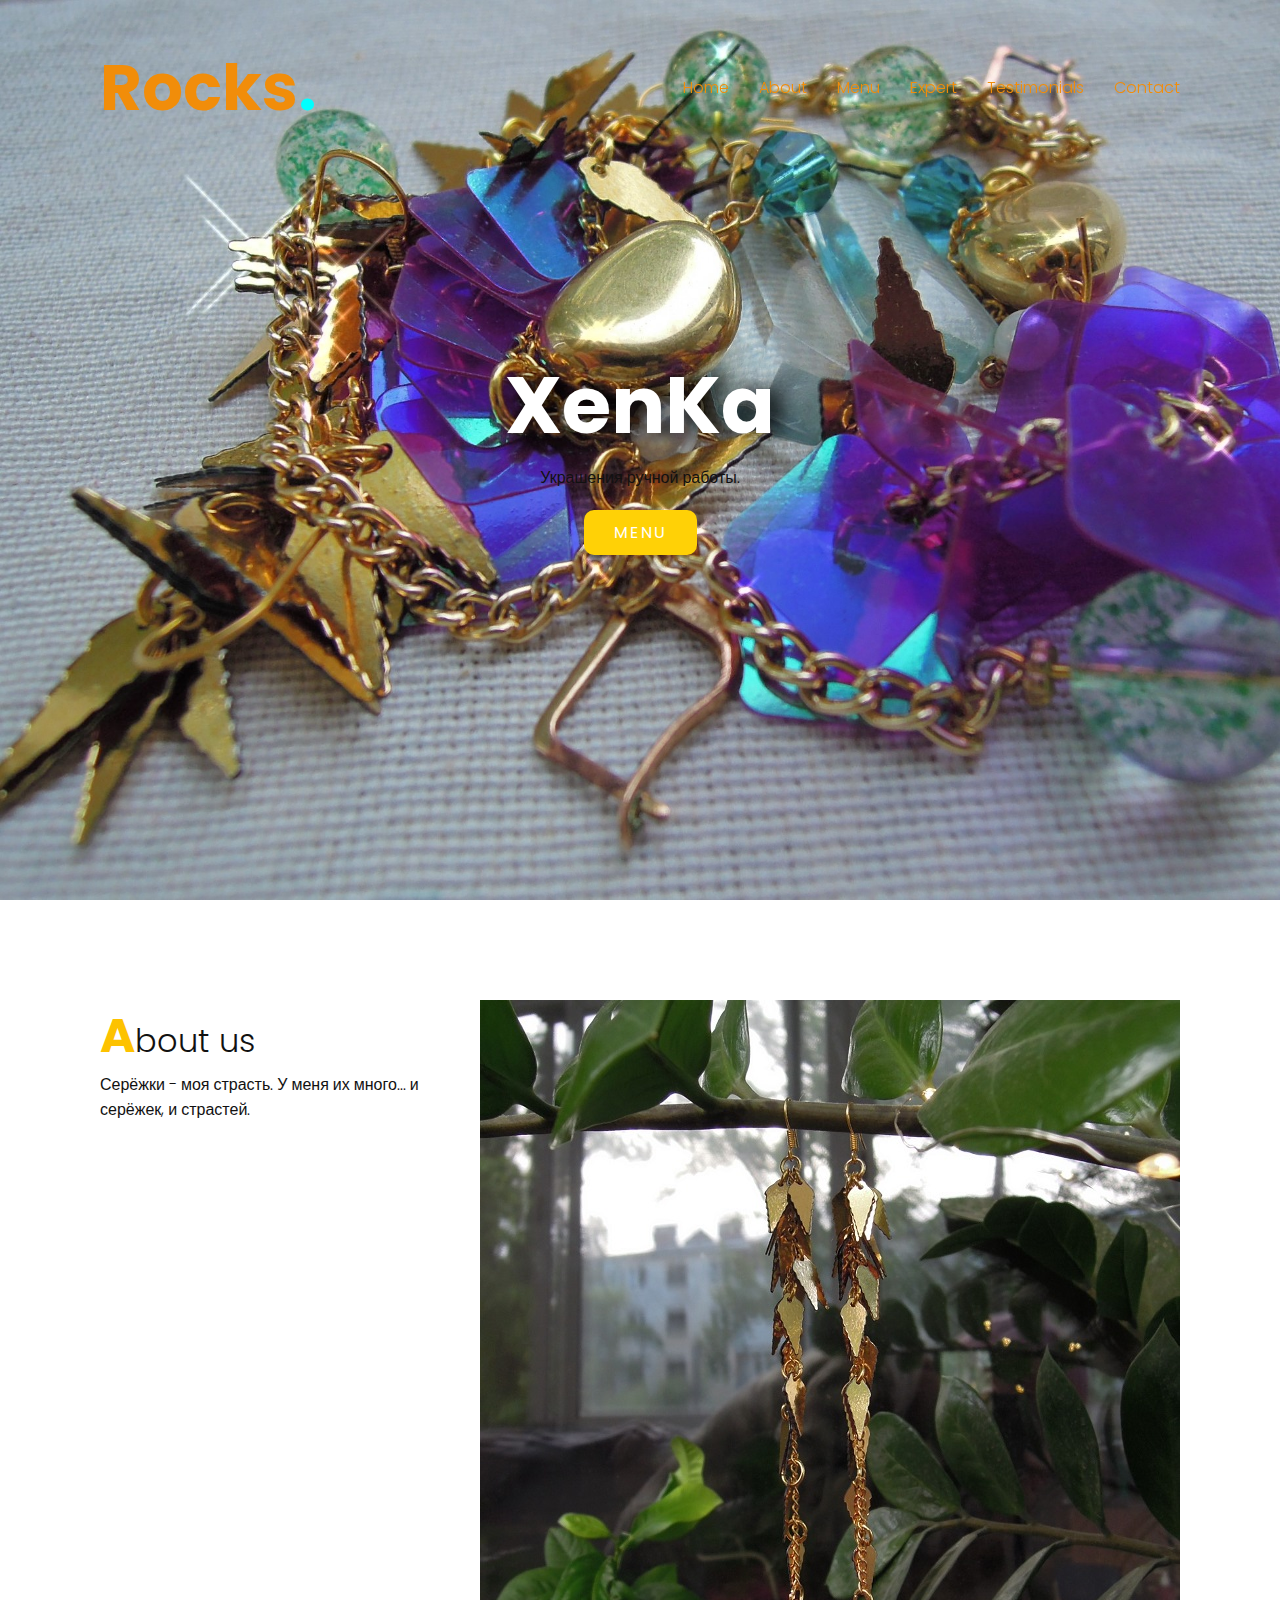
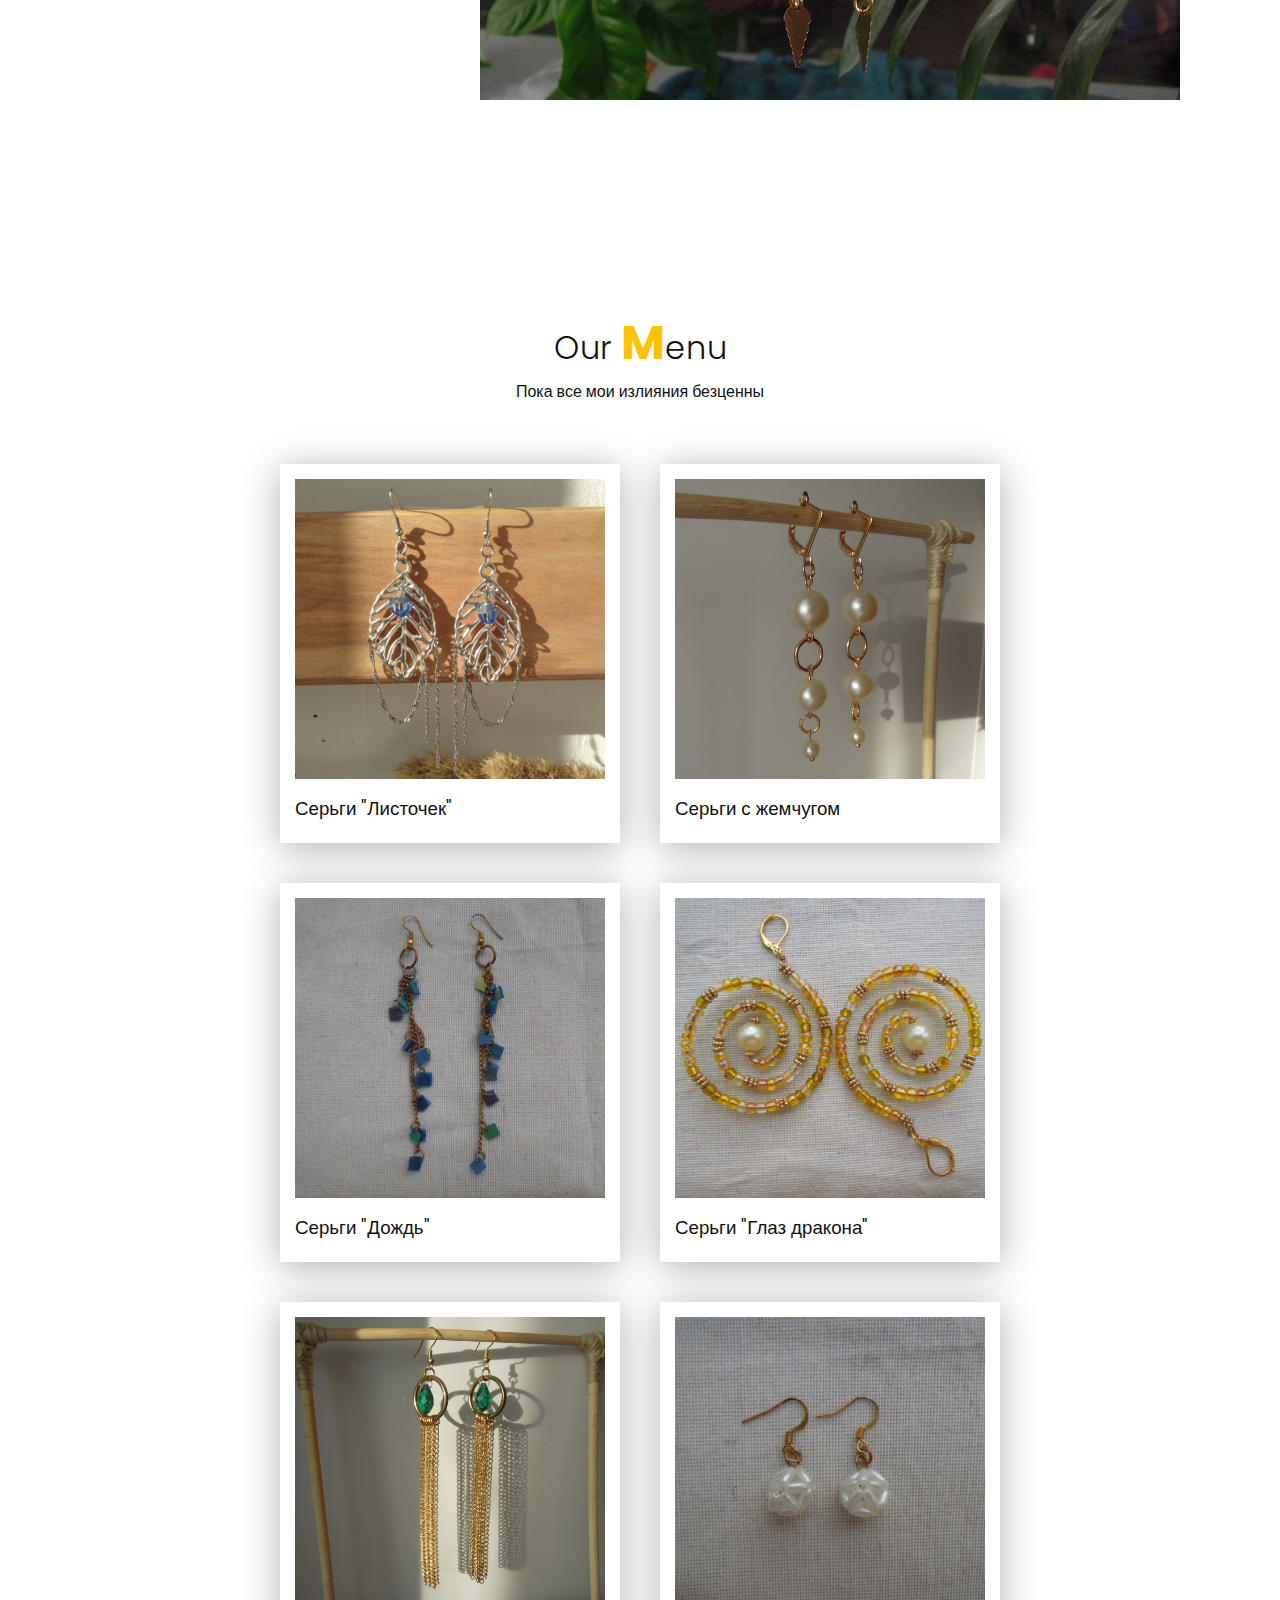
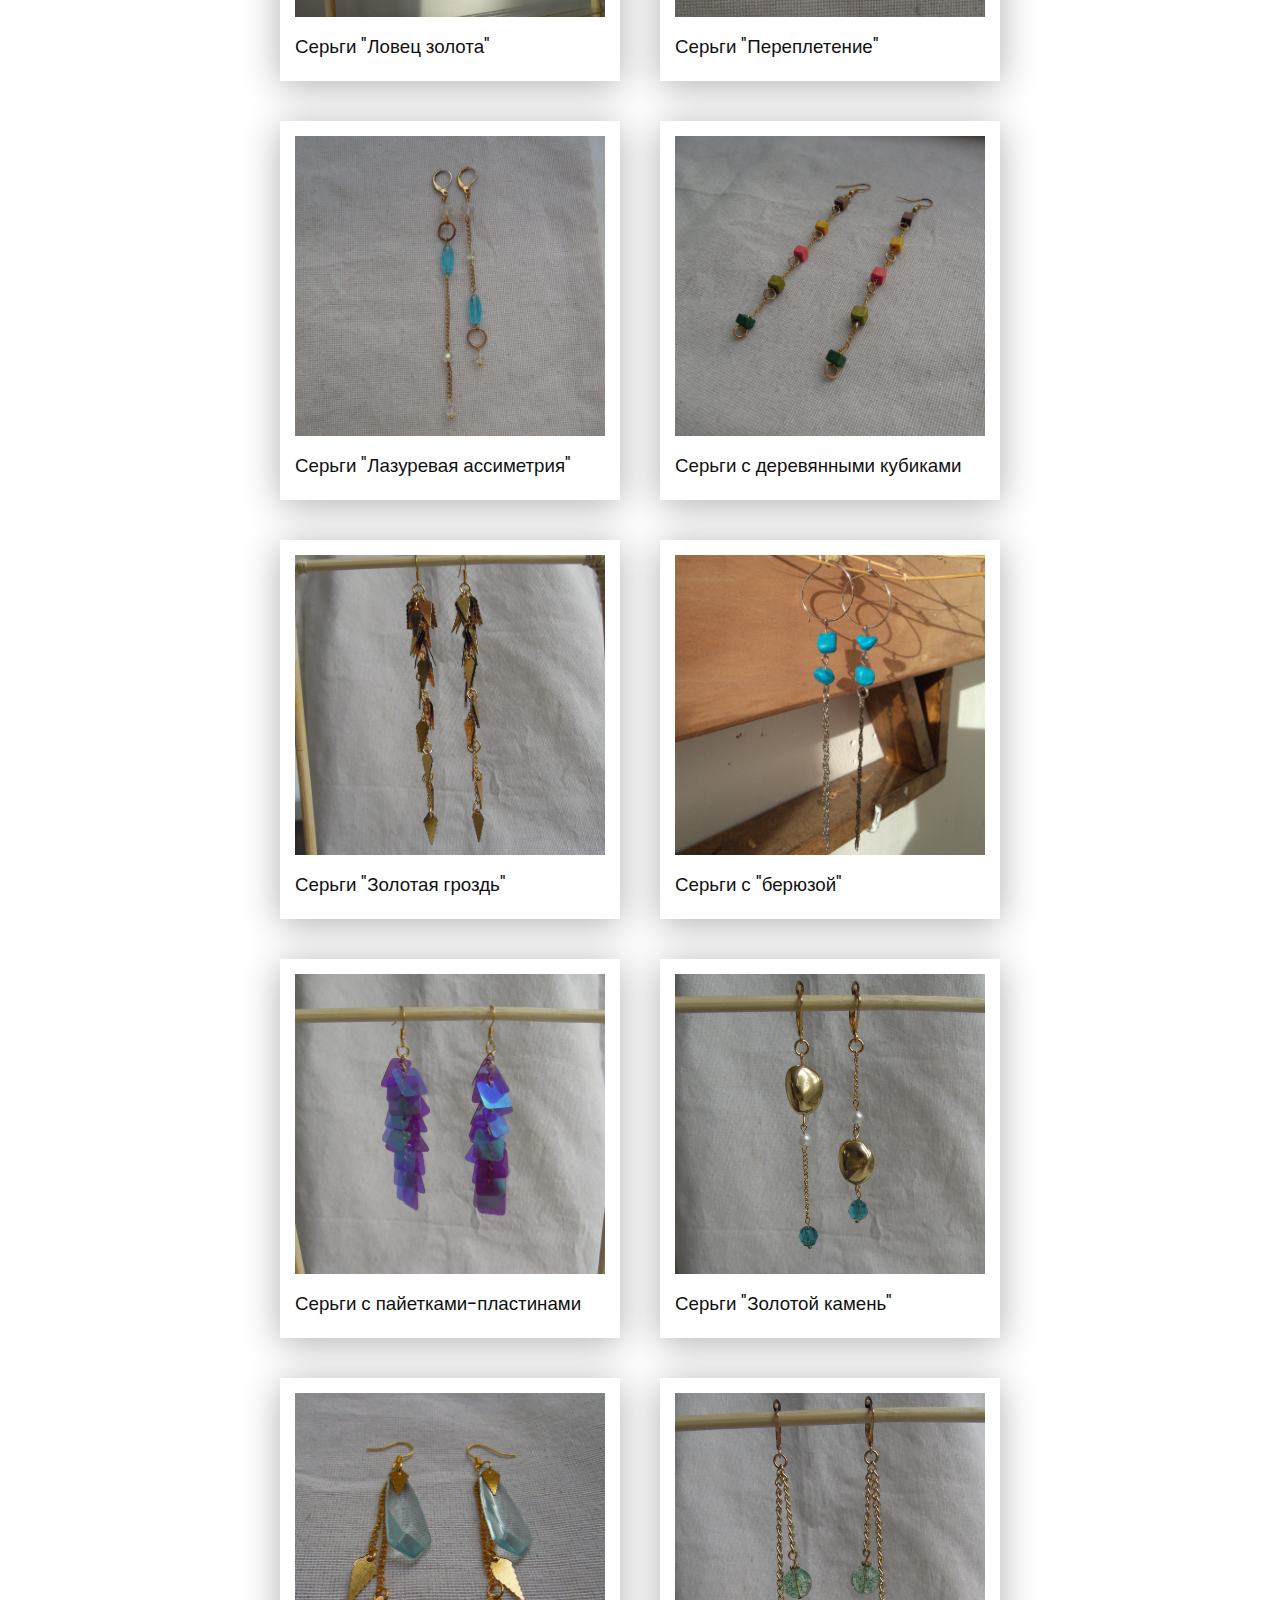
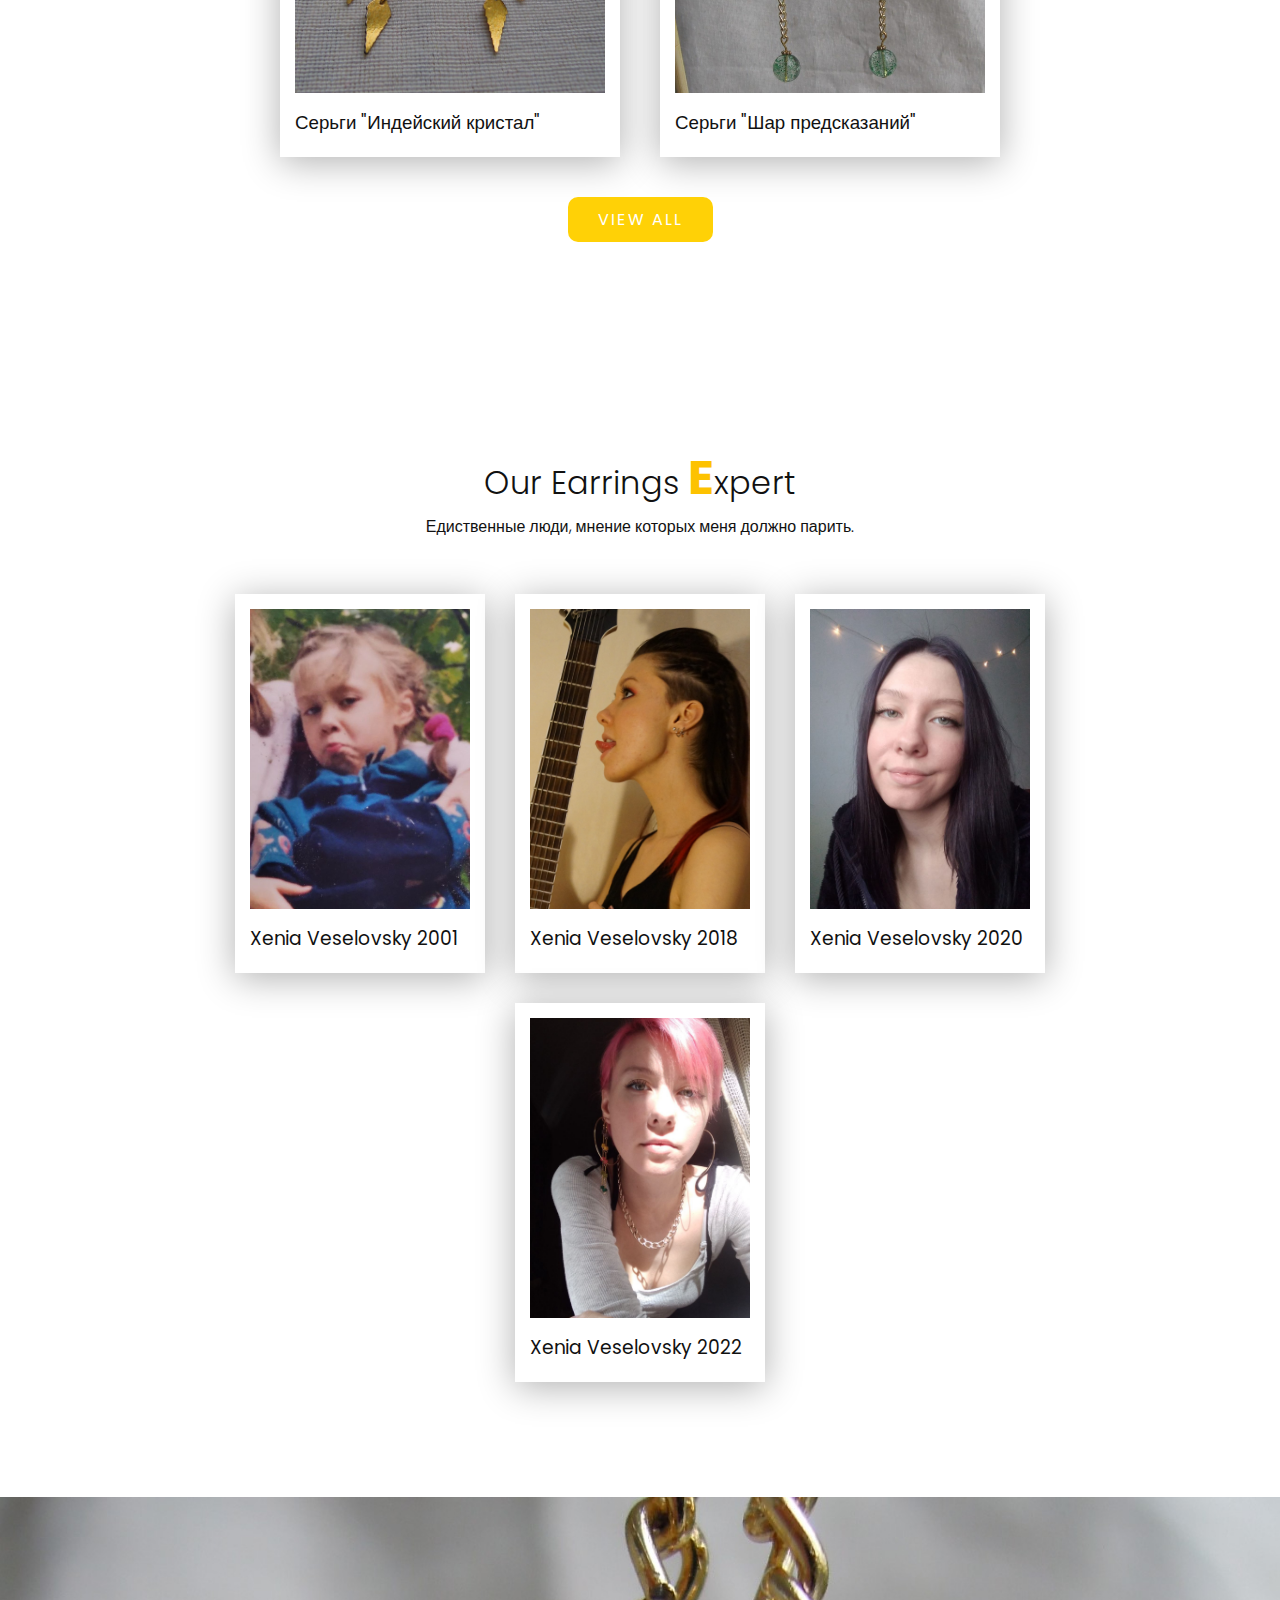
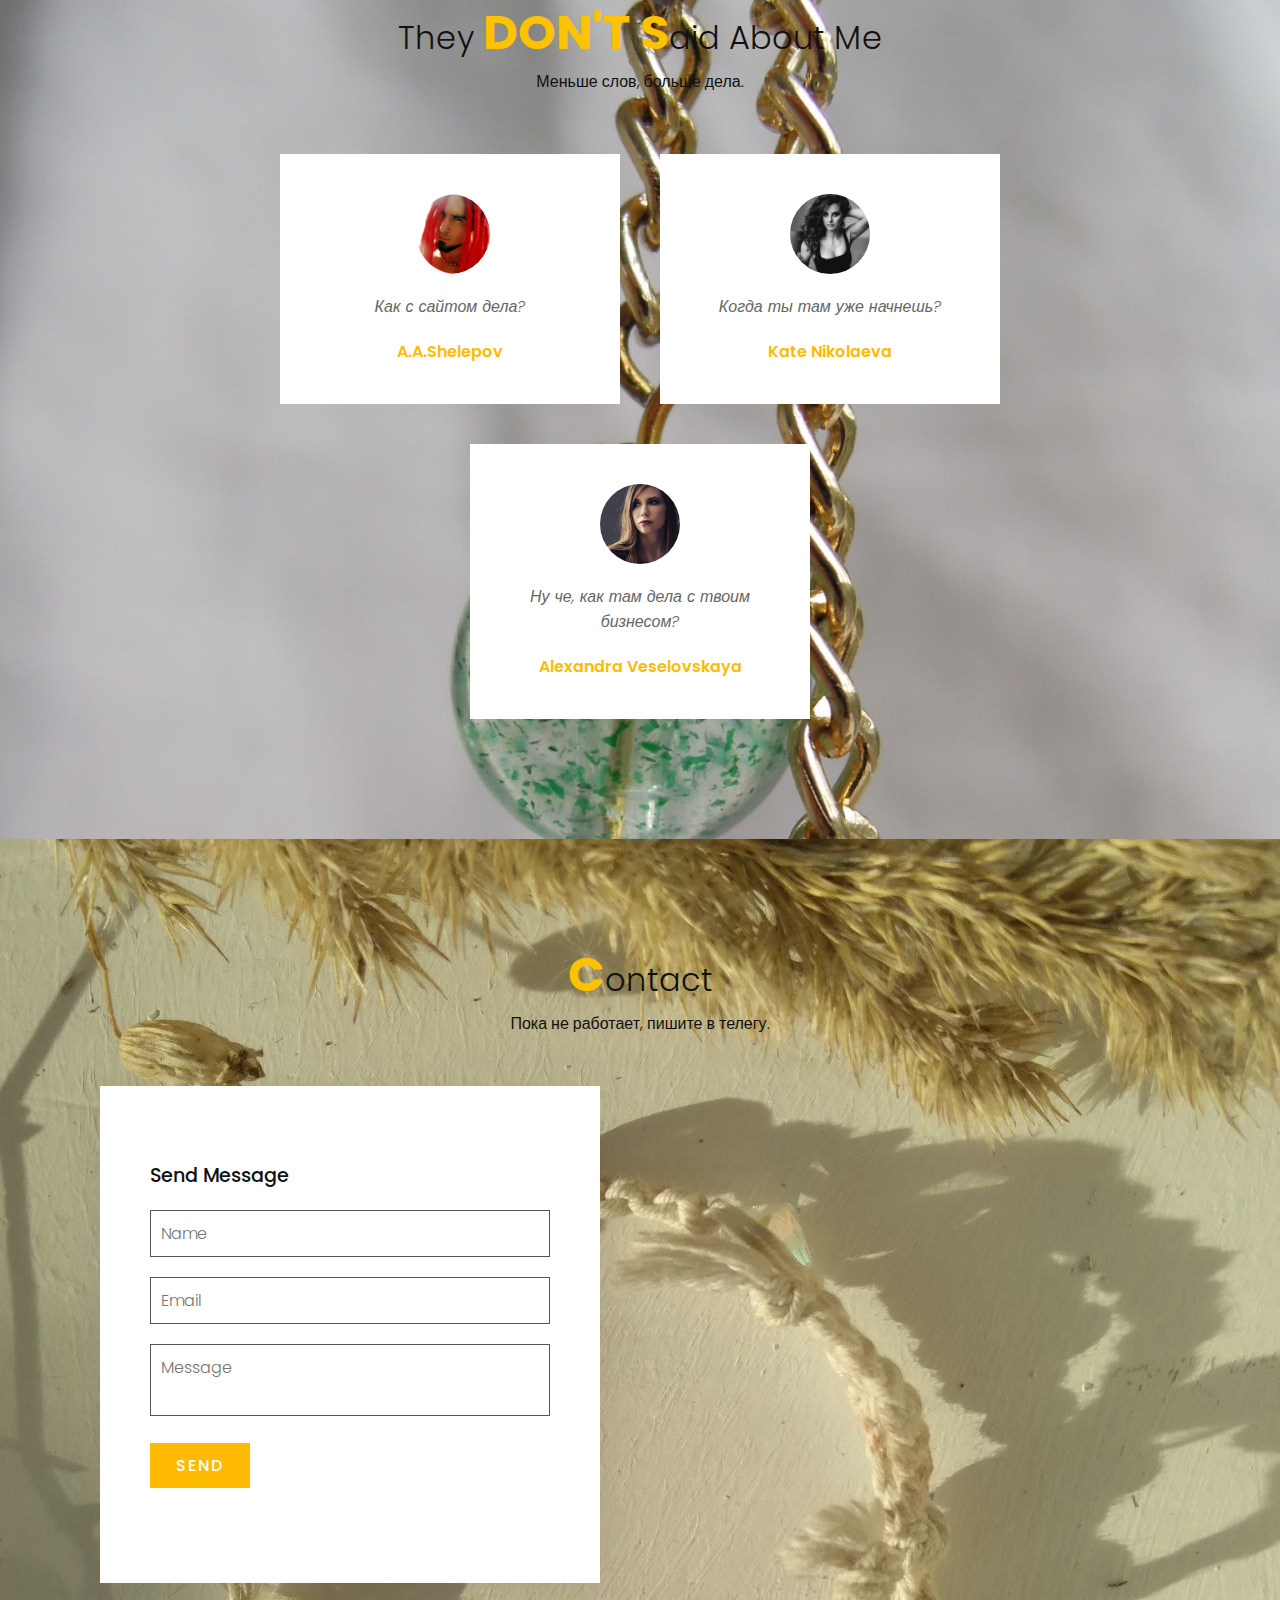
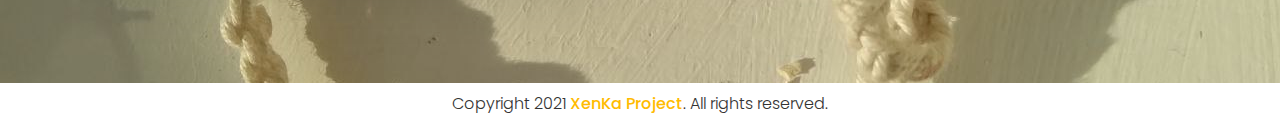
<file: index.html>
<!DOCTYPE html>
<html lang="en">
<head>
    <meta charset="UTF-8">
    <meta http-equiv="X-UA-Compatible" content="IE=edge">
    <meta name="viewport" content="width=device-width, initial-scale=1.0">
    <link rel="stylesheet" href="xu.css">
    <title>XuMagazine</title>
</head>
<body>
    <header>
        <a href="#" class="logo">Rocks<span>.</span></a>
        <ul class="navigation">
            <li><a href="#banner">Home</a></li>
            <li><a href="#about">About</a></li>
            <li><a href="#menu">Menu</a></li>
            <li><a href="#expert">Expert</a></li>
            <li><a href="#testimonials">Testimonials</a></li>
            <li><a href="#contact">Contact</a></li>
        </ul>
    </header>
    <section class="banner" id="banner">
        <div class="content">
            <h2>XenKa</h2>
            <p>Украшения ручной работы.
            </p>
            <a href="#" class="btn">menu</a>
        </div>

    </section>
    <section class="about" id="about">
        <div class="row">
            <div class="col50">
                <h2 class="titleText"><span>A</span>bout us</h2>
                <p>Серёжки - моя страсть. У меня их много... и серёжек, и страстей.
                    
                </p>
            </div>
            <div class="col150">
                <div class="imgBx">
                    <img src="j22.jpg">
                </div>
            </div>
        </div>

    </section>
    <section class="menu" id="menu">
        <div class="title">
            <h2 class="titleText">Our <span>M</span>enu</h2>
            <p>
                Пока все мои излияния безценны
            </p>
        </div>
        <div class="content">
            <div class="box">
                <div class="imgBx">
                    <img src="gold7.jpg">
                </div>
                <div class="text">
                    <h3>Серьги с жемчугом</h3>
                </div>
            </div>
            <div class="box">
                <div class="imgBx">
                    <img src="silver2.jpg">
                </div>
                <div class="text">
                    <h3>Серьги "Листочек"</h3>
                </div>
            </div>
            <div class="box">
                <div class="imgBx">
                    <img src="gold5.JPG">
                </div>
                <div class="text">
                    <h3>Серьги "Глаз дракона"</h3>
                </div>
            </div>
            <div class="box">
                <div class="imgBx">
                    <a href="xuproduct.html">
                        <img src="gold1.jpg">
                    </a>
                    
                </div>
                <div class="text">
                    <h3>Серьги "Дождь"</h3>
                </div>
            </div>
            <div class="box">
                <div class="imgBx">
                    <img src="gold2.jpg">
                </div>
                <div class="text">
                    <h3>Серьги "Переплетение"</h3>
                </div>
            </div>
            <div class="box">
                <div class="imgBx">
                    <img src="gold6.jpg">
                </div>
                <div class="text">
                    <h3>Серьги "Ловец золота"</h3>
                </div>
            </div>
            <div class="box">
                <div class="imgBx">
                    <img src="gold3.jpg">
                </div>
                <div class="text">
                    <h3>Серьги с деревянными кубиками</h3>
                </div>
            </div>
            <div class="box">
                <div class="imgBx">
                    <img src="gold4.jpg">
                </div>
                <div class="text">
                    <h3>Серьги "Лазуревая ассиметрия"</h3>
                </div>
            </div>
            <div class="box">
                <div class="imgBx">
                    <img src="silver1.jpg">
                </div>
                <div class="text">
                    <h3>Серьги с "берюзой"</h3>
                </div>
            </div>
            <div class="box">
                <div class="imgBx">
                    <img src="gold8x.jpg">
                </div>
                <div class="text">
                    <h3>Серьги "Золотая гроздь"</h3>
                </div>
            </div>
            <div class="box">
                <div class="imgBx">
                    <img src="gold9.jpg">
                </div>
                <div class="text">
                    <h3>Серьги "Золотой камень"</h3>
                </div>
            </div>
            <div class="box">
                <div class="imgBx">
                    <img src="gold10.jpg">
                </div>
                <div class="text">
                    <h3>Серьги с пайетками-пластинами</h3>
                </div>
            </div>
            <div class="box">
                <div class="imgBx">
                    <img src="gold11x.jpg">
                </div>
                <div class="text">
                    <h3>Серьги "Шар предсказаний"</h3>
                </div>
            </div>
            <div class="box">
                <div class="imgBx">
                    <img src="gold12.jpg">
                </div>
                <div class="text">
                    <h3>Серьги "Индейский кристал"</h3>
                </div>
            </div>
            
            
            
            
            
        </div>
        <div class="title">
           <a href="#" class="btn">View All</a>
        </div>
    </section>
    <section class="expert" id="expert">
        <div class="title">
            <h2 class="titleText">Our Earrings <span>E</span>xpert</h2>
            <p>
                Едиственные люди, мнение которых меня должно парить.
            </p>
        </div>
        <div class="content">
            <div class="box">
                <div class="imgBx">
                    <img src="i8x.jpg">
                </div>
                <div class="text">
                    <h3>Xenia Veselovsky 2001</h3>
                </div>
            </div>
            <div class="box">
                <div class="imgBx">
                    <img src="i2x.jpg">
                </div>
                <div class="text">
                    <h3>Xenia Veselovsky 2018</h3>
                </div>
            </div>
            <div class="box">
                <div class="imgBx">
                    <img src="i10.jpg">
                </div>
                <div class="text">
                    <h3>Xenia Veselovsky 2020</h3>
                </div>
            </div>
            <div class="box">
                <div class="imgBx">
                    <img src="i11.jpg">
                </div>
                <div class="text">
                    <h3>Xenia Veselovsky 2022</h3>
                </div>
            </div>

    </section>

    <section class="testimonials" id="testimonials">
        <div class="title white">
            <h2 class="titleText">They <span>DON'T S</span>aid About Me</h2>
            <p>Меньше слов, больше дела.</p>
        </div>
        <div class="content">
            <div class="box">
                <div class="imgBx">
                    <img src="logo2.png">
                </div>
                <div class="text">
                    <p>Как с сайтом дела?</p>
                    <h3>A.A.Shelepov</h3>
                </div>
            </div>
            <div class="box">
                <div class="imgBx">
                    <img src="exp1.png">
                </div>
                <div class="text">
                    <p>Когда ты там уже начнешь?</p>
                    <h3>Kate Nikolaeva</h3>
                </div>
            </div>
            <div class="box">
                <div class="imgBx">
                    <img src="exp2.png">
                </div>
                <div class="text">
                    <p>Ну че, как там дела с твоим бизнесом?</p>
                    <h3>Alexandra Veselovskaya</h3>
                </div>
            </div>
        </div>
    </section>


    <section class="contact" id="contact">
        <div class="title">
            <h2 class="titleText"><span>C</span>ontact</h2>
            <p>Пока не работает, пишите в телегу.</p>
        </div>
        <div class="contactForm">
            <h3>Send Message</h3>
            <div class="inputBox">
                <input type="text" placeholder="Name">
            </div>
            <div class="inputBox">
                <input type="text" placeholder="Email">
            </div>
            <div class="inputBox">
                <textarea placeholder="Message"></textarea>
            </div>
            <div class="inputBox">
                <input type="submit" value="Send">
            </div>
        </div>
        
    </section>
    <div class="copyrightText">
        <p>Copyright 2021 <a href="#"> XenKa Project</a>. All rights reserved.</p>
    </div>

    <script type="text/javascript">
        window.addEventListener('scroll', function(){
            const header = document.querySelector('header');
            header.classList.toggle("sticky", window.scrollY > 0);
        });

    </script>
    <script src="jquery.min.js"></script>
    <script src="xu.js"></script>
    
</body>
</html>
</file>
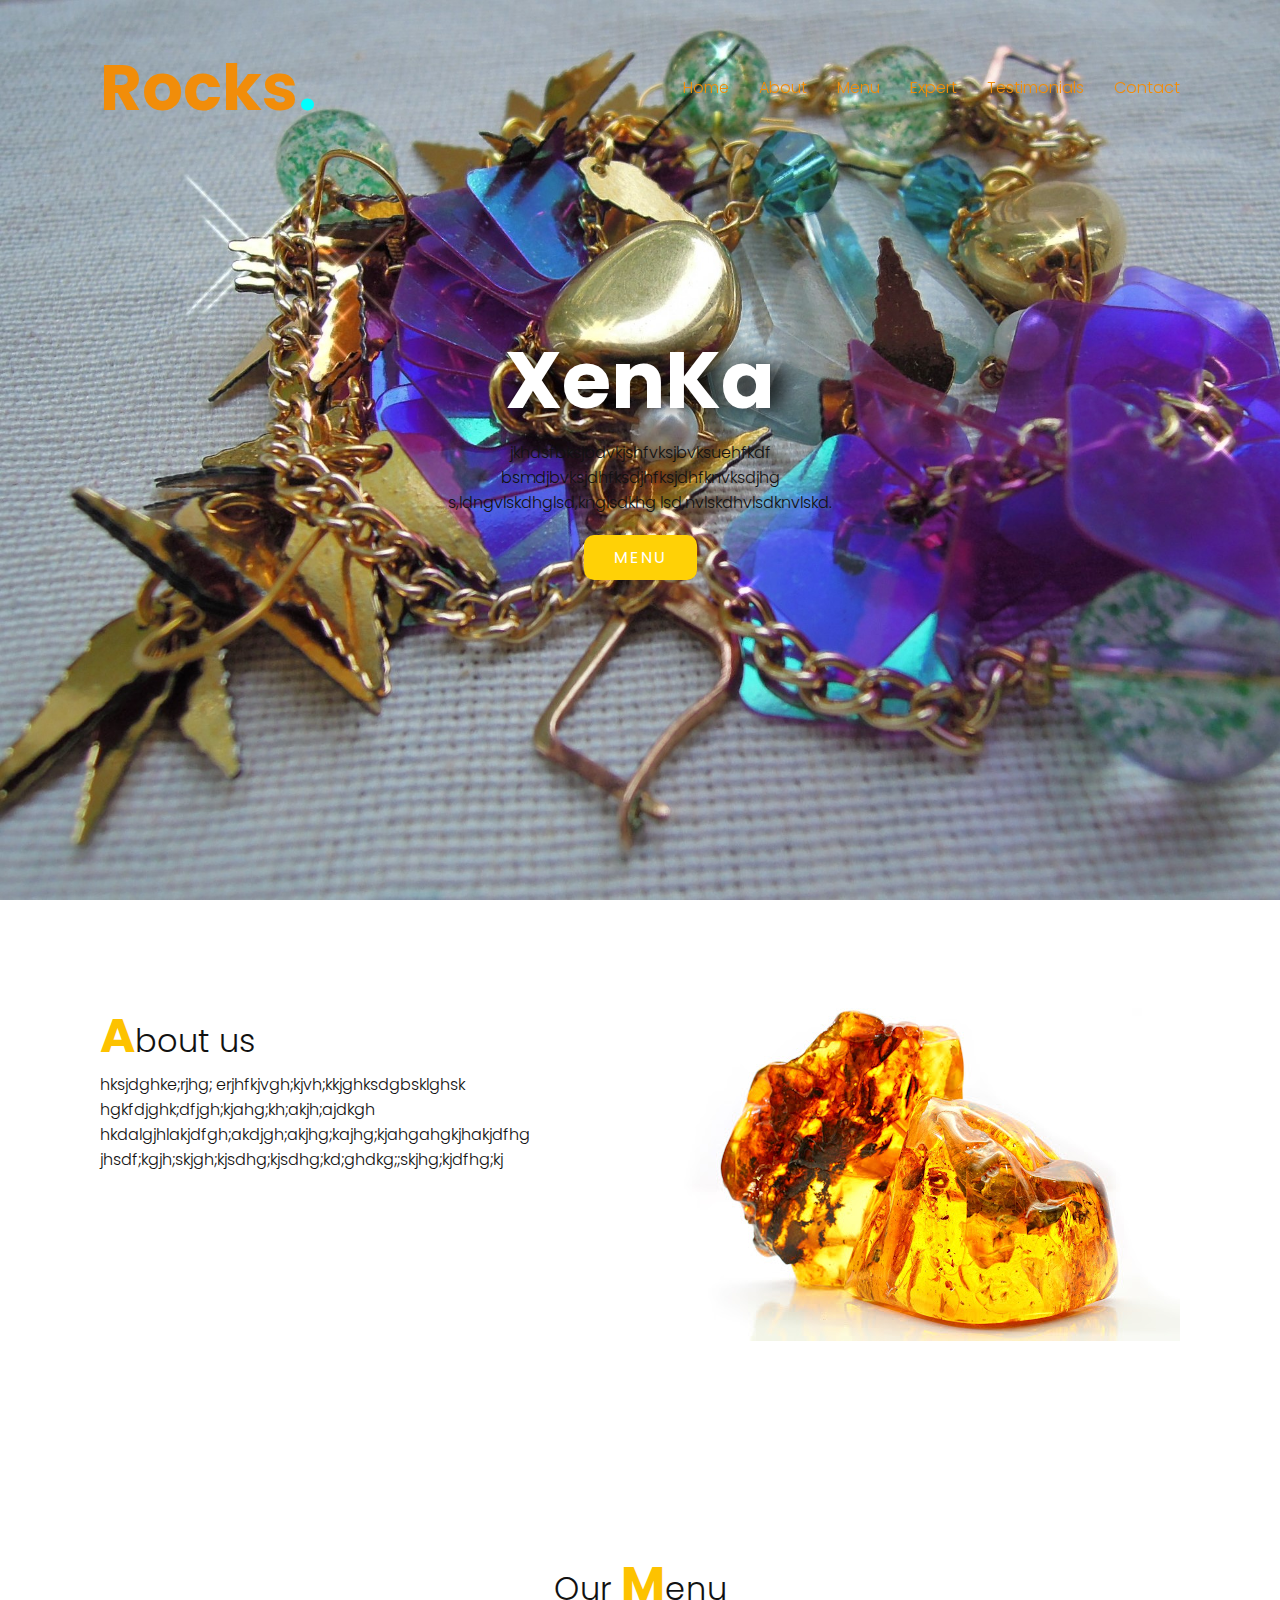
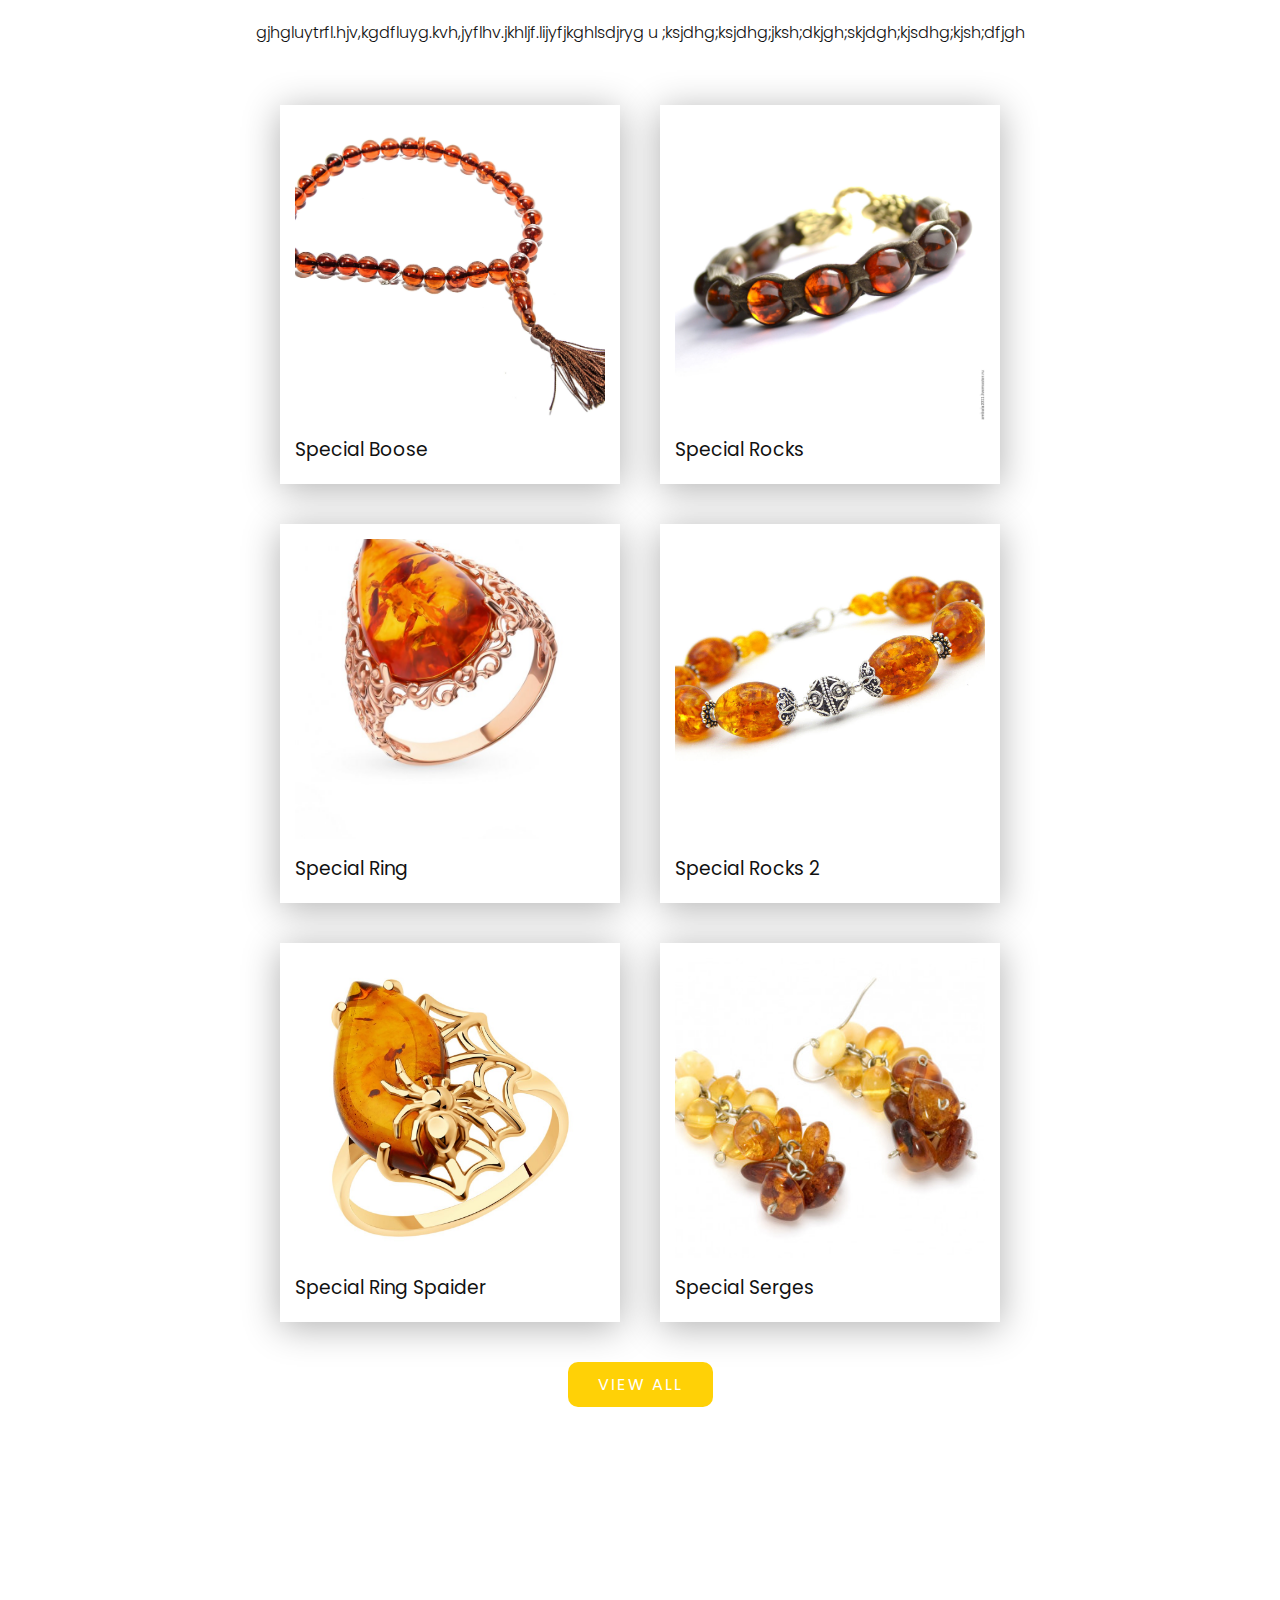
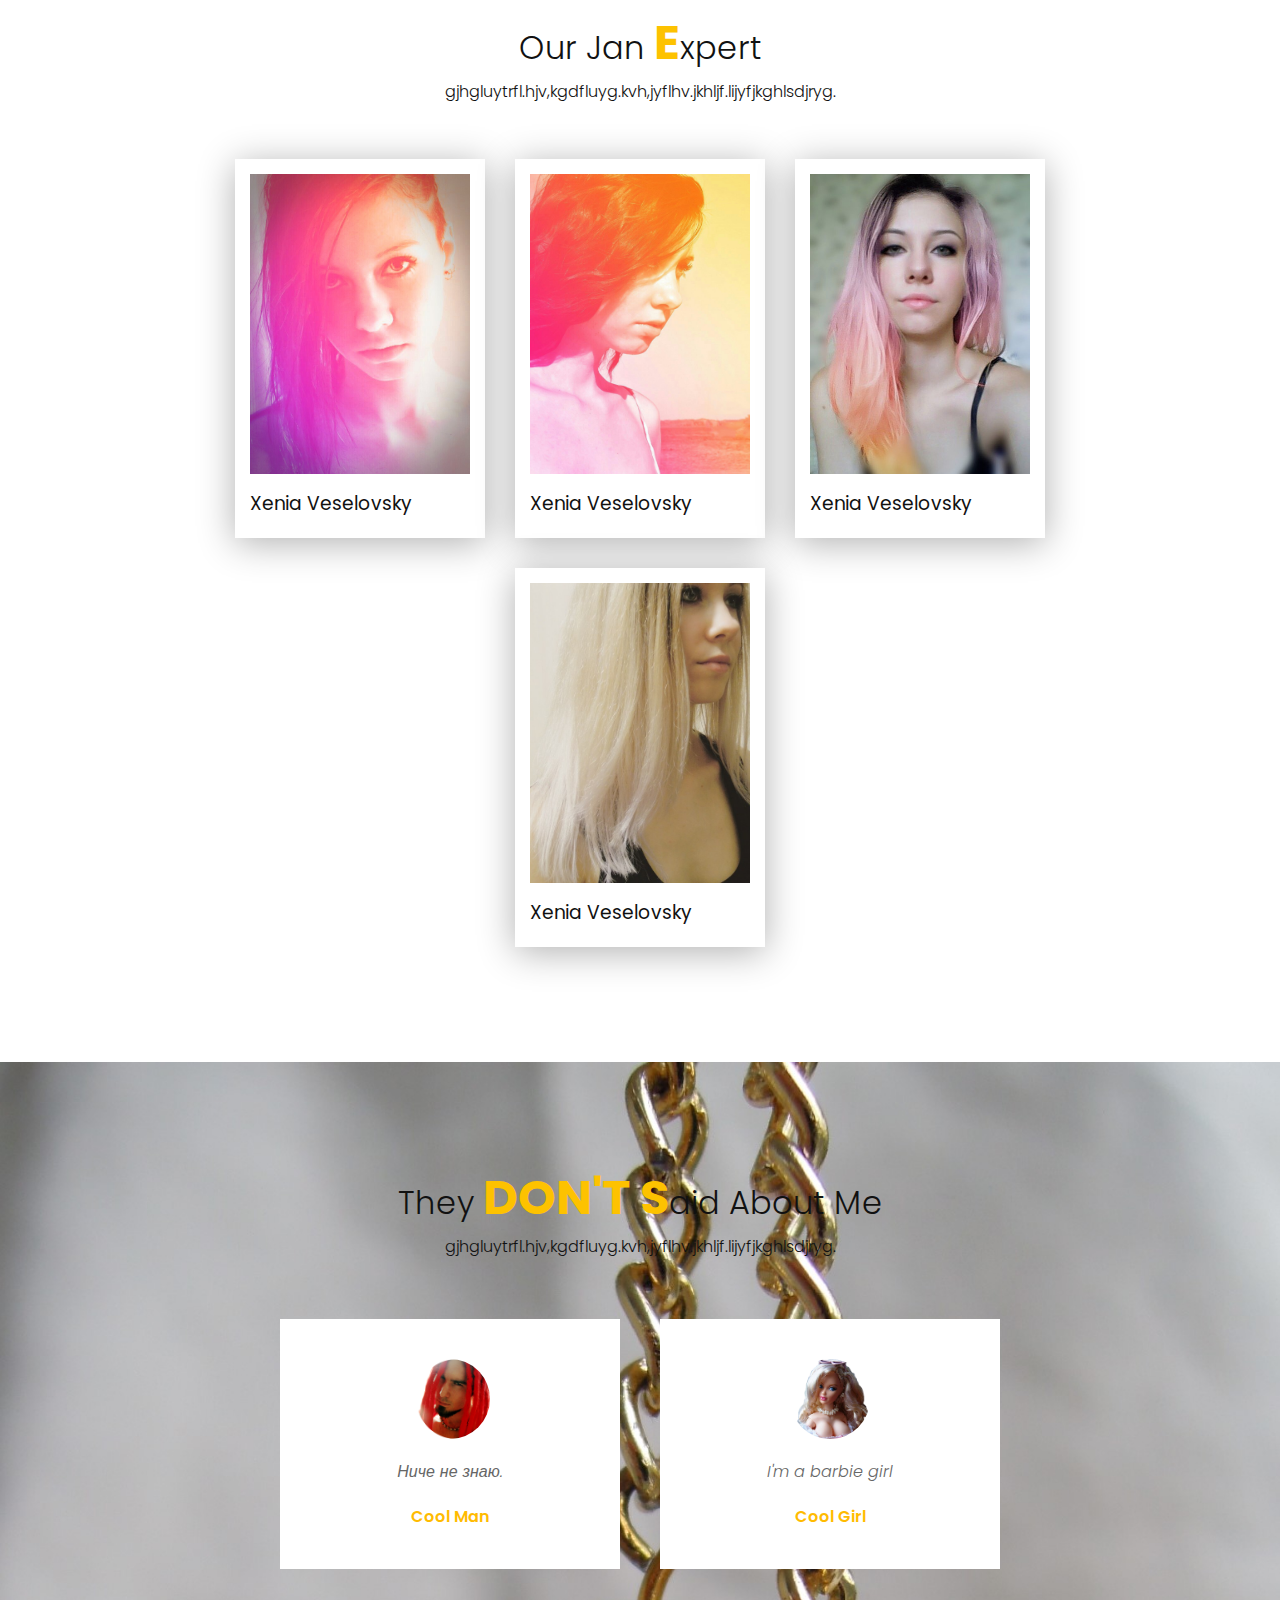
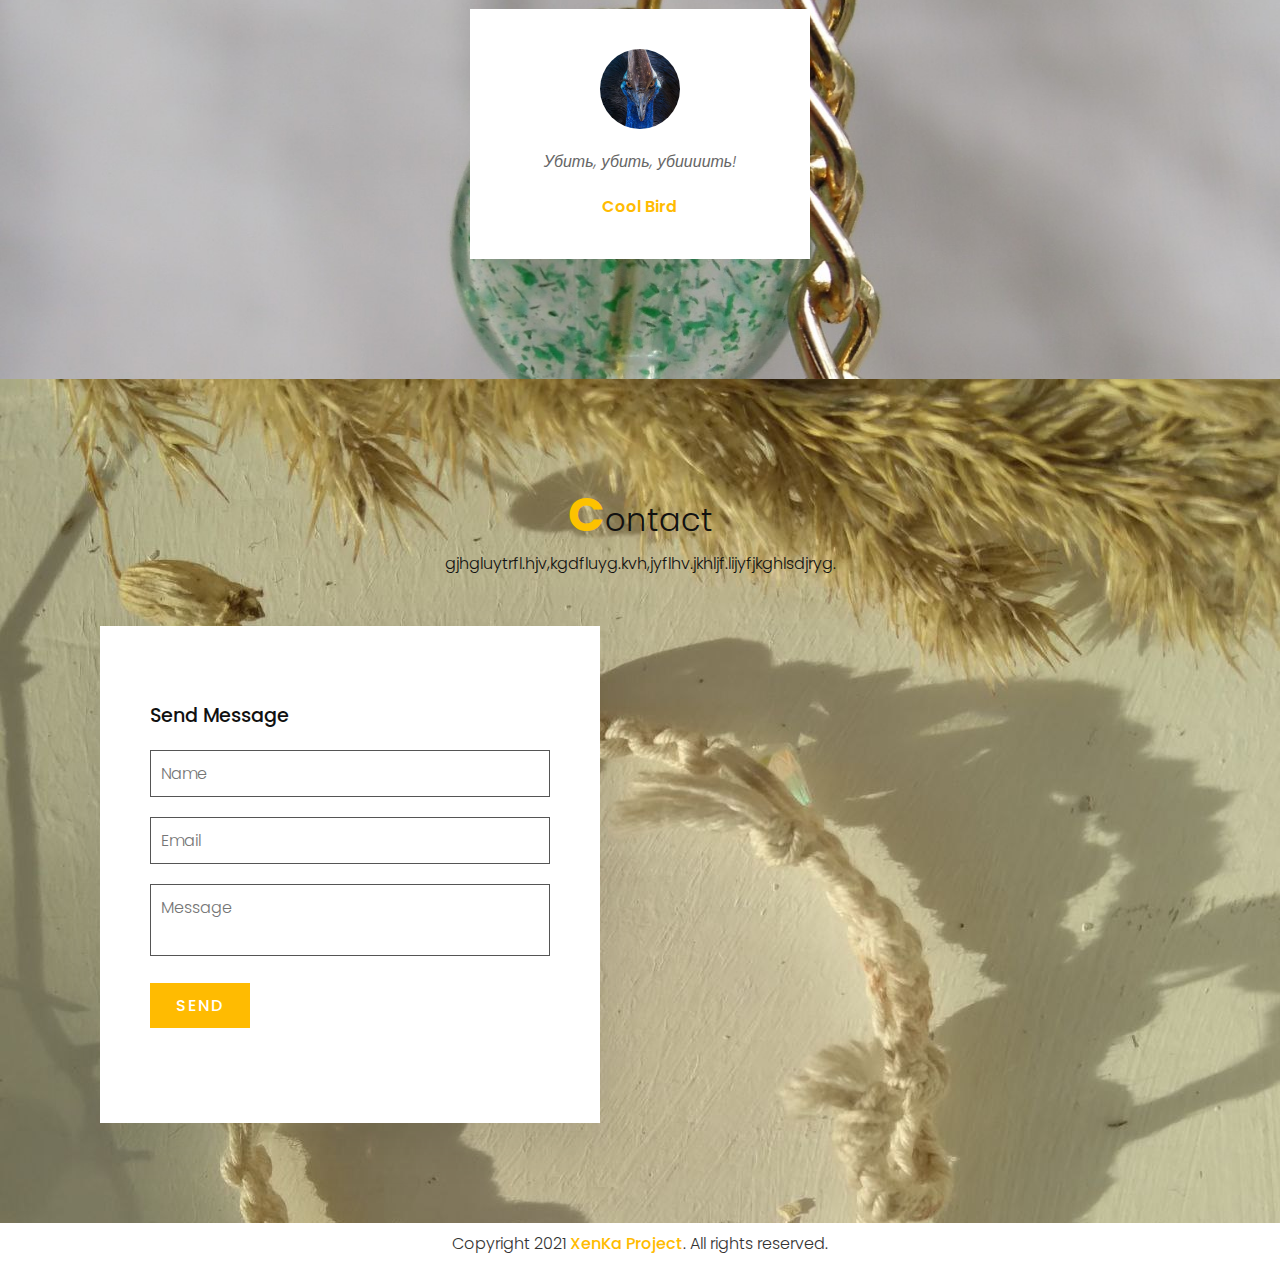
<file: xu.html>
<!DOCTYPE html>
<html lang="en">
<head>
    <meta charset="UTF-8">
    <meta http-equiv="X-UA-Compatible" content="IE=edge">
    <meta name="viewport" content="width=device-width, initial-scale=1.0">
    <link rel="stylesheet" href="xu.css">
    <title>XuMagazine</title>
</head>
<body>
    <header>
        <a href="#" class="logo">Rocks<span>.</span></a>
        <ul class="navigation">
            <li><a href="#banner">Home</a></li>
            <li><a href="#about">About</a></li>
            <li><a href="#menu">Menu</a></li>
            <li><a href="#expert">Expert</a></li>
            <li><a href="#testimonials">Testimonials</a></li>
            <li><a href="#contact">Contact</a></li>
        </ul>
    </header>
    <section class="banner" id="banner">
        <div class="content">
            <h2>XenKa</h2>
            <p>jkhdsfbksjbdvkjshfvksjbvksuehfkdf
                bsmdjbvksjdhfksdjhfksjdhfknvksdjhg
                s,ldngvlskdhglsd,knglsdkhg
                lsd,nvlskdhvlsdknvlskd.
            </p>
            <a href="#" class="btn">menu</a>
        </div>

    </section>
    <section class="about" id="about">
        <div class="row">
            <div class="col50">
                <h2 class="titleText"><span>A</span>bout us</h2>
                <p>hksjdghke;rjhg; erjhfkjvgh;kjvh;kkjghksdgbsklghsk
                    hgkfdjghk;dfjgh;kjahg;kh;akjh;ajdkgh
                    hkdalgjhlakjdfgh;akdjgh;akjhg;kajhg;kjahgahgkjhakjdfhg
                    jhsdf;kgjh;skjgh;kjsdhg;kjsdhg;kd;ghdkg;;skjhg;kjdfhg;kj
                </p>
            </div>
            <div class="col150">
                <div class="imgBx">
                    <img src="jan2.jpg">
                </div>
            </div>
        </div>

    </section>
    <section class="menu" id="menu">
        <div class="title">
            <h2 class="titleText">Our <span>M</span>enu</h2>
            <p>
                gjhgluytrfl.hjv,kgdfluyg.kvh,jyflhv.jkhljf.lijyfjkghlsdjryg u
                ;ksjdhg;ksjdhg;jksh;dkjgh;skjdgh;kjsdhg;kjsh;dfjgh
            </p>
        </div>
        <div class="content">
            <div class="box">
                <div class="imgBx">
                    <img src="jan3.jpg">
                </div>
                <div class="text">
                    <h3>Special Rocks</h3>
                </div>
            </div>
            <div class="box">
                <div class="imgBx">
                    <img src="jan4.jpg">
                </div>
                <div class="text">
                    <h3>Special Boose</h3>
                </div>
            </div>
            <div class="box">
                <div class="imgBx">
                    <img src="jan5.jpg">
                </div>
                <div class="text">
                    <h3>Special Rocks 2</h3>
                </div>
            </div>
            <div class="box">
                <div class="imgBx">
                    <a href="xuproduct.html">
                        <img src="jan6.jpg">
                    </a>
                    
                </div>
                <div class="text">
                    <h3>Special Ring</h3>
                </div>
            </div>
            <div class="box">
                <div class="imgBx">
                    <img src="jan7.jpg">
                </div>
                <div class="text">
                    <h3>Special Serges</h3>
                </div>
            </div>
            <div class="box">
                <div class="imgBx">
                    <img src="jan9.jpg">
                </div>
                <div class="text">
                    <h3>Special Ring Spaider</h3>
                </div>
            </div>
        </div>
        <div class="title">
           <a href="#" class="btn">View All</a>
        </div>
    </section>
    <section class="expert" id="expert">
        <div class="title">
            <h2 class="titleText">Our Jan <span>E</span>xpert</h2>
            <p>
                gjhgluytrfl.hjv,kgdfluyg.kvh,jyflhv.jkhljf.lijyfjkghlsdjryg.
            </p>
        </div>
        <div class="content">
            <div class="box">
                <div class="imgBx">
                    <img src="x1.jpg">
                </div>
                <div class="text">
                    <h3>Xenia Veselovsky</h3>
                </div>
            </div>
            <div class="box">
                <div class="imgBx">
                    <img src="x2.jpg">
                </div>
                <div class="text">
                    <h3>Xenia Veselovsky</h3>
                </div>
            </div>
            <div class="box">
                <div class="imgBx">
                    <img src="x3.jpg">
                </div>
                <div class="text">
                    <h3>Xenia Veselovsky</h3>
                </div>
            </div>
            <div class="box">
                <div class="imgBx">
                    <img src="x4.jpg">
                </div>
                <div class="text">
                    <h3>Xenia Veselovsky</h3>
                </div>
            </div>

    </section>

    <section class="testimonials" id="testimonials">
        <div class="title white">
            <h2 class="titleText">They <span>DON'T S</span>aid About Me</h2>
            <p>gjhgluytrfl.hjv,kgdfluyg.kvh,jyflhv.jkhljf.lijyfjkghlsdjryg.</p>
        </div>
        <div class="content">
            <div class="box">
                <div class="imgBx">
                    <img src="logo2.png">
                </div>
                <div class="text">
                    <p>Ниче не знаю.</p>
                    <h3>Cool Man</h3>
                </div>
            </div>
            <div class="box">
                <div class="imgBx">
                    <img src="bacircl.png">
                </div>
                <div class="text">
                    <p>I'm a barbie girl</p>
                    <h3>Cool Girl</h3>
                </div>
            </div>
            <div class="box">
                <div class="imgBx">
                    <img src="casssowary.png">
                </div>
                <div class="text">
                    <p>Убить, убить, убиииить!</p>
                    <h3>Cool Bird</h3>
                </div>
            </div>
        </div>
    </section>


    <section class="contact" id="contact">
        <div class="title">
            <h2 class="titleText"><span>C</span>ontact</h2>
            <p>gjhgluytrfl.hjv,kgdfluyg.kvh,jyflhv.jkhljf.lijyfjkghlsdjryg.</p>
        </div>
        <div class="contactForm">
            <h3>Send Message</h3>
            <div class="inputBox">
                <input type="text" placeholder="Name">
            </div>
            <div class="inputBox">
                <input type="text" placeholder="Email">
            </div>
            <div class="inputBox">
                <textarea placeholder="Message"></textarea>
            </div>
            <div class="inputBox">
                <input type="submit" value="Send">
            </div>
        </div>
        
    </section>
    <div class="copyrightText">
        <p>Copyright 2021 <a href="#"> XenKa Project</a>. All rights reserved.</p>
    </div>

    <script type="text/javascript">
        window.addEventListener('scroll', function(){
            const header = document.querySelector('header');
            header.classList.toggle("sticky", window.scrollY > 0);
        });

    </script>
    <script src="jquery.min.js"></script>
    <script src="xu.js"></script>
    
</body>
</html>
</file>
<file: xu.css>
@import url('http://fonts.googleapis.com/css?family=Poppins:200,300,400,500,600,700,800,900&display=swap');
*
{
    margin: 0;
    padding: 0;
    box-sizing: border-box;
    font-family: 'Poppins', sans-serif;
    
}

p
{
    font-weight: 300;
    color: #111;
}
.banner
{
    position: relative;
    width: 100%;
    min-height: 100vh;
    display: flex;
    justify-content: center;
    align-items: center;
    background: url(fonn3x.jpg);
    background-size: cover;
}
.banner .content
{
    max-width: 400px;
    text-align: center;
}
.banner .content h2
{
    font-size: 5em;
    color: #fff;
    text-shadow: rgb(0, 0, 0) 10px 0px 20px;
    transition: 1s;
}
.banner .content h2:hover
{
    font-size: 6em;
}
.banner .content p
{
    font-size: 1em;
    color: #111;
}
.btn
{
    font-size: 1em;
    color: #fff;
    background: #ffd106;
    display: inline-block;
    padding: 10px 30px;
    margin-top: 20px;
    text-transform: uppercase;
    text-decoration: none;
    letter-spacing: 2px;
    transition: 0.5s;
    border-radius: 10px;

}
.btn:hover
{
    letter-spacing: 6px;
    background: #ff0606;   
}
header
{
    position: fixed;
    top: 0;
    left: 0;
    width: 100%;
    padding: 40px 100px;
    z-index: 10000;
    display: flex;
    justify-content: space-between;
    align-items: center;
    transition: 1s;
}
header.sticky
{
    background: #fff;
    padding: 10px 100px;
    box-shadow: 0 5px 20px rgba(0, 0, 0, 0.05);
}
header.sticky .logo
{
    color: #111;
}
header .logo
{
    color: rgb(241, 141, 10);
    font-weight: 700;
    font-size: 4em;
    text-decoration: none;
}
header .logo span
{
    color: aqua;
}
header .navigation
{
    position: relative;
    display: flex;
}
header .navigation li
{
    list-style: none;
    margin-left: 30px;
}
header .navigation li a
{
    text-decoration: none;
    color: rgb(241, 141, 10);
    font-weight: 300;

}
header.sticky .navigation li a
{
    color: #111;

}
header .navigation li a:hover
{
    color: rgb(2, 95, 14);
}
section
{
    padding: 100px;
}
.row 
{
    position: relative;
    width: 100%;
    display: flex;
    justify-content: space-between;
}
.row .col50
{
    position: relative;
    width: 48%;
}
.titleText
{
    color: #111;
    font-size: 2em;
    font-weight: 300;
}
.titleText span
{
    color: #fdc200;
    font-size: 1.5em;
    font-weight: 700;
}
.row .col50 .imgBx
{
    position: relative;
    width: 100%;
    height: 100%;
}
.row .col50 .imgBx img
{
    position: absolute;
    top: 0;
    left: 0;
    width: 100%;
    height: 100%;
    object-fit: cover;
}
.title
{
    width: 100%;
    display: flex;
    justify-content: center;
    align-items: center;
    flex-direction: column;
}
.menu .content 
{
    display: flex;
    justify-content: center;
    flex-direction: row-reverse;
    flex-wrap: wrap;
    margin-top: 40px;
}
.menu .content .box
{
    width: 340px;
    margin: 20px;
    border: 15px solid #fff;
    box-shadow: 0 5px 35px rgba(0, 0, 0, 0.315);
    transition: 0.5s;
}
.menu .content .box .imgBx
{
    position: relative;
    width: 100%;
    height: 300px;
}
.menu .content .box .imgBx img
{
    position: absolute;
    top: 0;
    left: 0;
    width: 100%;
    height: 100%;
    object-fit: cover;
}
.menu .content .box .text
{
    padding: 15px 0 5px;
}
.menu .content .box .text h3
{
    font-weight: 400;
    color:#111;
}
.expert .content
{
    display: flex;
    justify-content: center;
    flex-wrap: wrap;
    flex-direction: row;
    margin-top: 40px;
}
.expert .content .box 
{
    width: 250px;
    margin: 15px;
    border: 15px solid #fff;
    box-shadow: 0 5px 35px rgba(0, 0, 0, 0.315);
    transition: 0.5s;
}
.expert .content .box .imgBx
{
    position: relative;
    width: 100%;
    height: 300px;
}
.expert .content .box .imgBx img 
{
    position: absolute;
    top: 0;
    left: 0;
    width: 100%;
    height: 100%;
    object-fit: cover;
}
.expert .content .box .text
{
    padding: 15px 0 5px 0;
}
.expert .content .box .text h3
{
    font-weight: 400;
    color: #111;
}
.testimonials
{
    background: url(fonn2.jpg);
    background-size: cover;
}
.white .titleText
.white p
{
    color: #fff;
}
.testimonials .content
{
    display: flex;
    justify-content: center;
    flex-wrap: wrap;
    flex-direction: row;
    margin-top: 40px;
}
.testimonials .content .box
{
    width: 340px;
    margin: 20px;
    padding: 40px;
    background: #fff;
    display: flex;
    justify-content: center;
    align-items: center;
    flex-direction: column;
    
}
.testimonials .content .box .imgBx
{
    position: relative;
    width: 80px;
    height: 80px;
    margin-bottom: 20px;
    border-radius: 50%;
    overflow: hidden;
}
.testimonials .content .box .imgBx img 
{
    position: absolute;
    top: 0;
    left: 0;
    width: 100%;
    height: 100%;
    object-fit: cover;
}
.testimonials .content .box .text
{
    text-align: center;
}
.testimonials .content .box .text p
{
    color: #666;
    font-style: italic;
}
.testimonials .content .box .text h3
{
    margin-top: 20px;
    color: #111;
    font-size: 1em;
    color: #ffbb01;
    font-weight: 600;
}
.contact
{
    background: url(br.jpg);
    background-size: cover;
}
.contactForm
{
    padding: 75px 50px;
    background: #fff;
    box-shadow: 0 15px 50px rgba(0, 0, 0, 0.1);
    max-width: 500px;
    margin-top: 50px;
}
.contactForm h3
{
    color: #111;
    font-size: 1.2em;
    margin-bottom: 20px;
    font-weight: 500;
}
.contactForm .inputBox
{
    position: relative;
    width: 100%;
    margin-bottom: 20px;
}
.contactForm .inputBox input,
.contactForm .inputBox textarea
{
    width: 100%;
    border: 1px solid #555;
    padding: 10px;
    color: #111;
    outline: none;
    font-size: 16px;
    font-weight: 300;
    resize: none;
}
.contactForm .inputBox input[type="submit"]
{
    font-size: 1em;
    color: #fff;
    background: #ffbb01;
    display: inline-block;
    text-transform: uppercase;
    text-decoration: none;
    letter-spacing: 2px;
    transition: 0.5s;
    max-width: 100px;
    font-weight: 500;
    border: none;
    cursor: pointer;
}
.copyrightText
{
    padding: 8px 40px;
    border-top: 1px solid rgba(0,0,0,0,0.1);
    text-align: center;
}
.copyrightText p
{
    color: #333;
}
.copyrightText a
{
    color: #ffbb01;
    font-weight: 500;
    text-decoration: none;
}
.box:hover
{
    transform: scale(1.15);
    z-index: 2;
}
</file>
